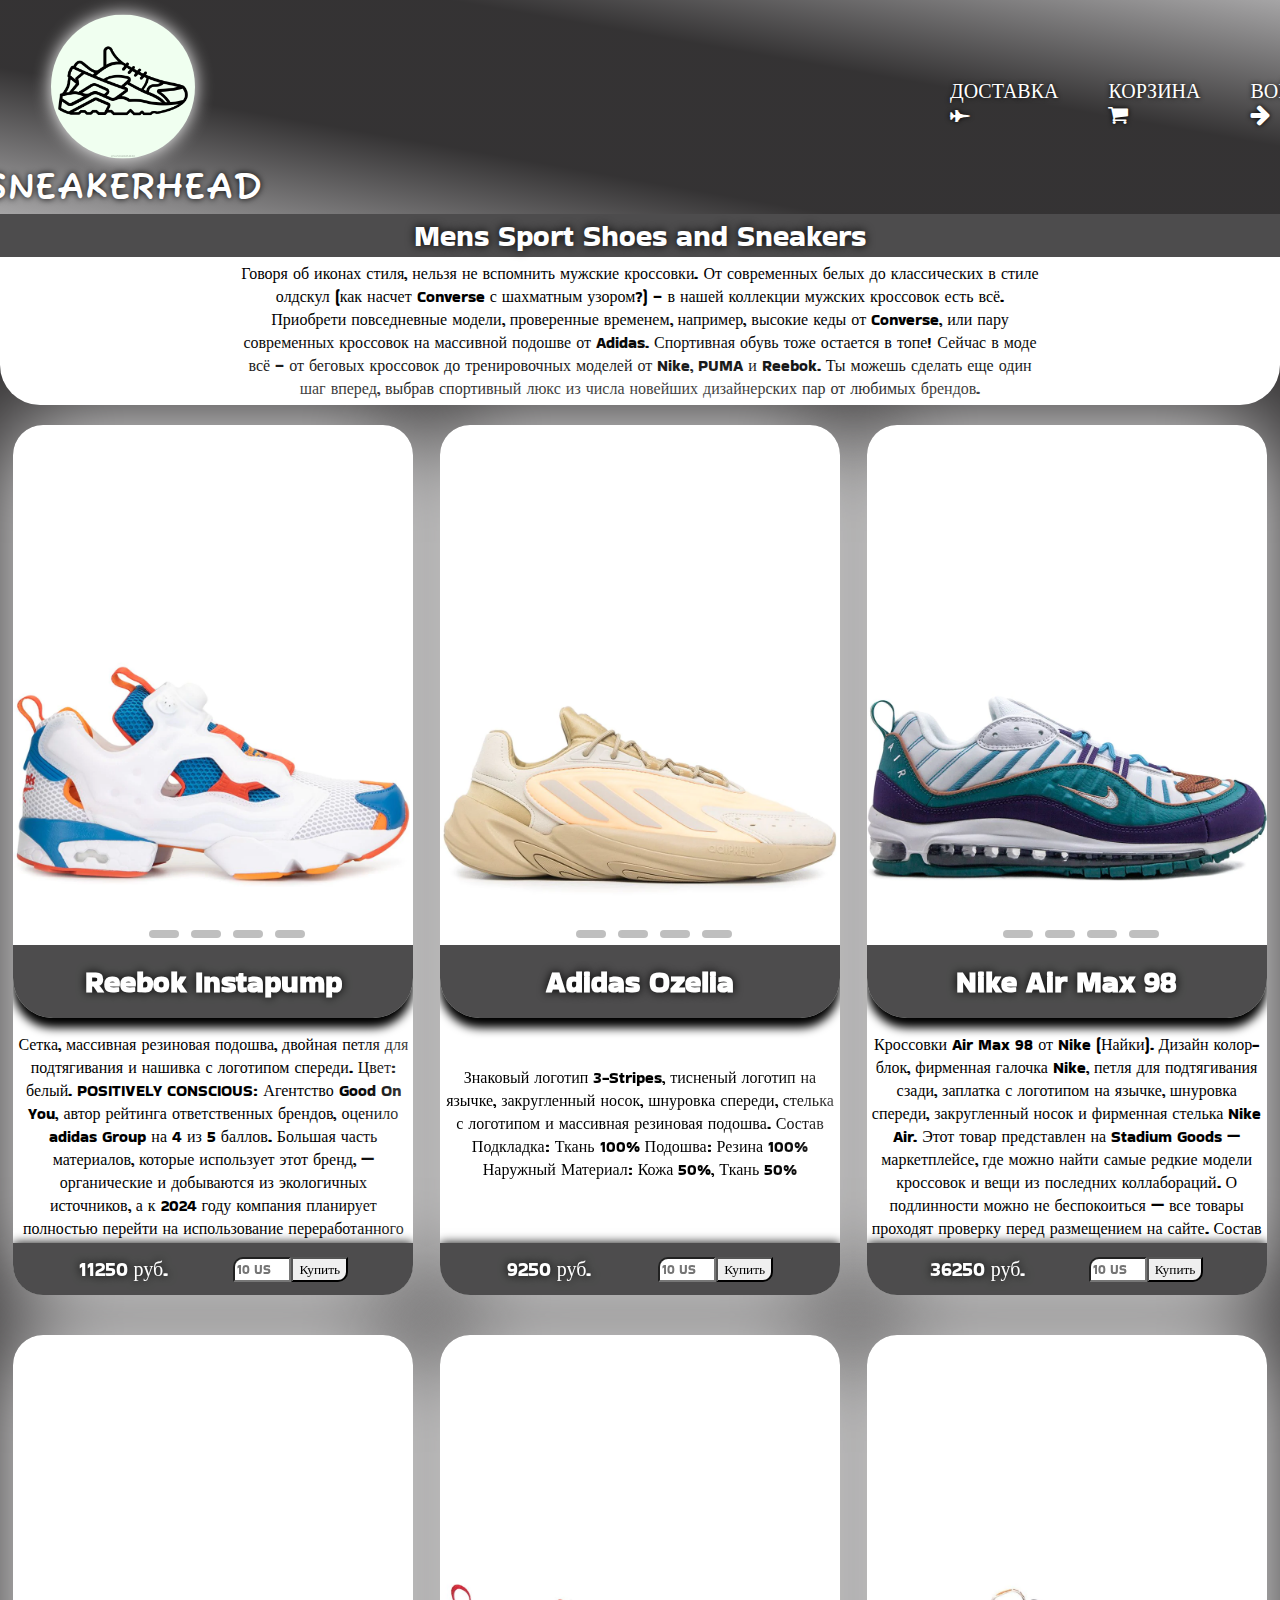
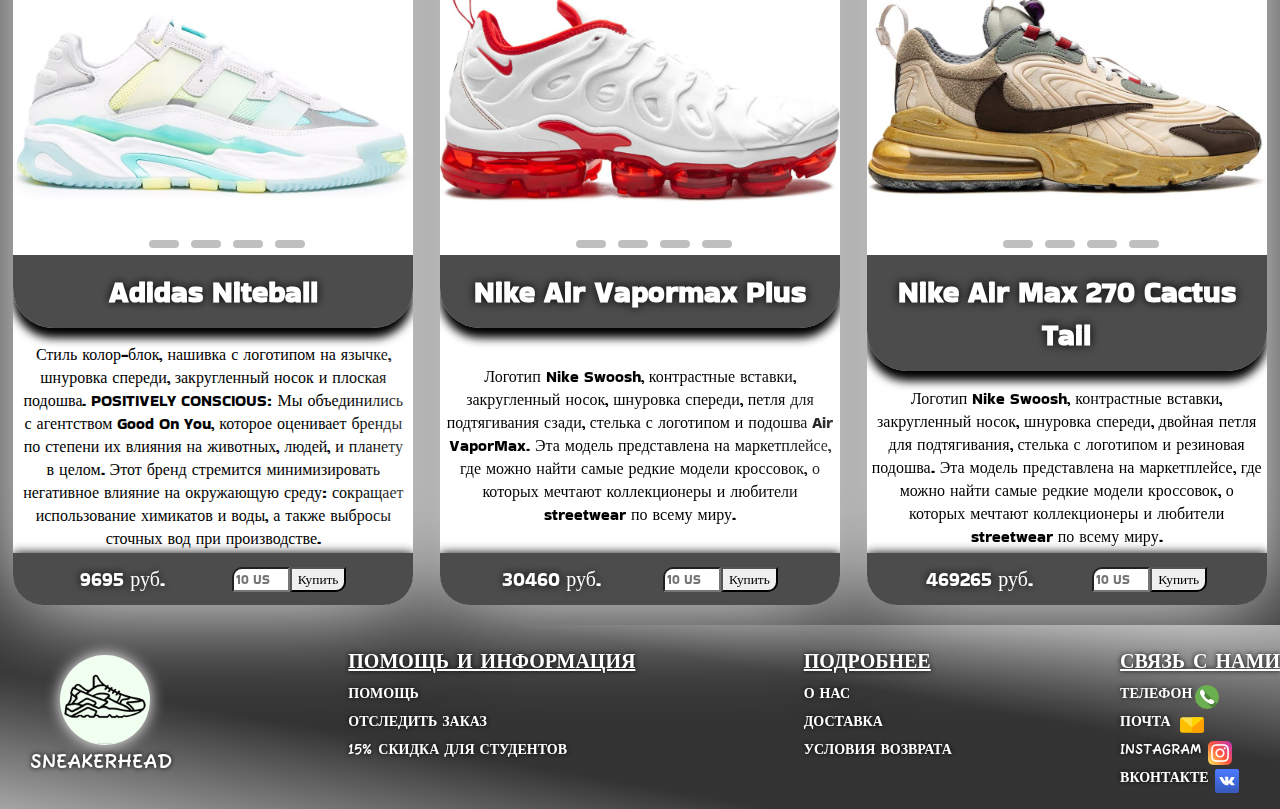
<file: index.html>
<!DOCTYPE html>
 <html lang="ru">
  <head>
   <meta charset="utf-8">
   <title>Online Store</title>
   
   <link rel="apple-touch-icon" sizes="180x180" href="/apple-touch-icon.png">
   <link rel="icon" type="image/png" sizes="32x32" href="/favicon-32x32.png">
   <link rel="icon" type="image/png" sizes="16x16" href="/favicon-16x16.png">
   <link rel="manifest" href="/site.webmanifest">


  <link rel="preconnect" href="https://fonts.googleapis.com">
  <link rel="preconnect" href="https://fonts.gstatic.com" crossorigin>
  <link href="https://fonts.googleapis.com/css2?family=Bakbak+One&display=swap" rel="stylesheet">

   <link rel="preconnect" href="https://fonts.googleapis.com">
   <link rel="preconnect" href="https://fonts.gstatic.com" crossorigin>
   <link href="https://fonts.googleapis.com/css2?family=Fuzzy+Bubbles:wght@400;700&display=swap" rel="stylesheet">
   <link href="style.css" rel="stylesheet">
   <link href="css/Glyphter.css" rel="stylesheet">
  </head>
  <body>
    <header class="header">
      <div class="container">
        <div class="header_inner">
          <div class="logotype">
            <img class="logo" src="img/logo.png" height="120px" width="120px" alt="Логотип Online Store">
            <h1>SneakerheaD</h1>
          </div>
          
          <ul class="header_menu">
            <li><a href="#" target="_blank">Доставка <span class="glyphter">C</span></a></li>
            <li><a href="cart.html">Корзина <span class="glyphter">B</span></a></li>
            <li><a href="#">Войти <span class="glyphter">A</span></a></li>
          </ul>
        </div>
      </div>
    </header>

    <main class="main">
      <div class="container">
        <div class="store_discription">
          <div class="middle">
            <h2>Mens Sport Shoes and Sneakers</h2>
            <p class="main_title">Mens Sport Shoes and Sneakers</p>
            <p class="store_discription_text">
              Говоря об иконах стиля, нельзя не вспомнить мужские кроссовки. От современных белых до классических в стиле олдскул (как насчет Converse с шахматным узором?) – в нашей коллекции мужских кроссовок есть всё. Приобрети повседневные модели, проверенные временем, например, высокие кеды от Converse, или пару современных кроссовок на массивной подошве от Adidas. Спортивная обувь тоже остается в топе! Сейчас в моде всё – от беговых кроссовок до тренировочных моделей от Nike, PUMA и Reebok. Ты можешь сделать еще один шаг вперед, выбрав спортивный люкс из числа новейших дизайнерских пар от любимых брендов.</p>
          </div>
          
        </div>
        
        <div class="items_list" id="items">

        </div>
      </div>
    </main>

    <footer class="footer">
      <div class="container">
        <div class="footer_inner">
          <div class="logotype">
            <img class="logo" src="img/logo.png" height="90px" width="90px" alt="Логотип Online Store">
            <p class="store_name">sneakerhead</p>
          </div>
          
          <ul class="footer_help"><span class="footer_ul">Помощь и информация</span>
            <li><a href="#">Помощь</a></li>
            <li><a href="#">Отследить заказ</a></li>
            <li><a href="#">15% скидка для студентов</a></li>
          </ul>
          <ul class="footer_menu"><span class="footer_ul">Подробнее</span>
            <li><a href="#">О нас</a></li>
            <li><a href="#">Доставка</a></li>
            <li><a href="#">Условия возврата</a></li>
          </ul>
          <ul class="footer_copyright"><span class="footer_ul">Связь с нами</span>
            <li><a href="tel:+79876543210" class="call">Телефон</a></li>
            <li><a href="mailto:papilelele@gmail.com" class="mail">Почта</a></li>
            <li><a href="https://www.instagram.com/sneakerheadrussia/" class="instagram" target="_blank">Instagram</a></li>
            <li><a href="https://vk.com/sneaker_head" class="vkontakte" target="_blank">Вконтакте</a></li>
          </ul>
        </div>
      </div>
    </footer>


    <script src="https://ajax.googleapis.com/ajax/libs/jquery/3.6.0/jquery.min.js"></script>
    <script type="text/javascript" src="script.js">
    </script>
  </body>
</html>
</file>
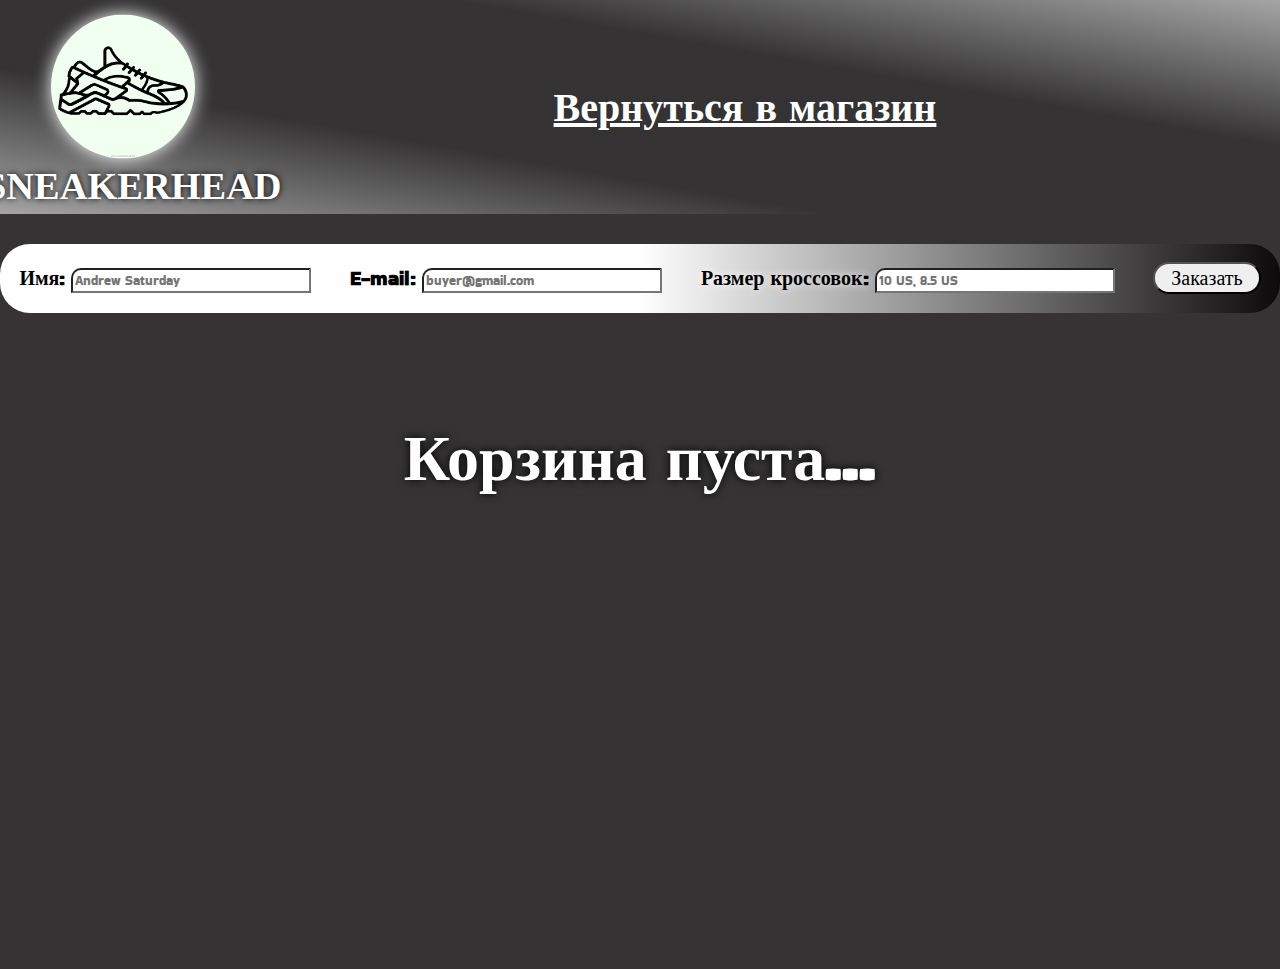
<file: cart.html>
<!DOCTYPE html>
 <html lang="ru">
  <head>
   <meta charset="UTF-8">
   <title>Корзина</title>

   <link rel="preconnect" href="https://fonts.googleapis.com">
  <link rel="preconnect" href="https://fonts.gstatic.com" crossorigin>
  <link href="https://fonts.googleapis.com/css2?family=Bakbak+One&display=swap" rel="stylesheet">

   <link rel="stylesheet" href="style.css">
  </head>
  <body>
    <header class="header">
        <div class="container">
          <div class="header_inner">
            <div class="logotype">
              <img class="logo" src="img/logo.png" height="120px" width="120px" alt="Логотип Online Store">
              <h1>SneakerheaD</h1>
            </div>
            <div class="back_to_shop">
                <a href="index.html">Вернуться в магазин</a>
            </div>
            
          </div>
        </div>
      </header>

      <div class="cart">
        <div class="container">
          <div class="cart_inner" id="my-cart">
           
           
          
            </div>
            <div class="offer_form">
            <p>Имя: <input type="text" id="buyer_name" placeholder="Andrew Saturday" required></p>
            <p>E-mail: <input type="text" id="buyer_email" placeholder="buyer@gmail.com" required></p>
            <p>Размер кроссовок: <input type="text" id="buyer_size" placeholder="10 US, 8.5 US" required></p>
            <p> <button type="submit" class="send_mail" >Заказать</button> </p>
            </div>
          </div>
        </div>
        

        
   <script src="https://ajax.googleapis.com/ajax/libs/jquery/3.6.0/jquery.min.js"></script>
   <script src="cart.js"></script>
  </body>
 </html>
</file>
<file: style.css>
h1,h2,h3,h4,h5,h6, ul, li {
    padding: 0;
    margin: 0;
}
ul li {
    list-style: none;
}
body {
    margin: 0;
    padding: 0;
}

.container {
    position: relative;
    max-width: 1500px;
    width: 100%;
    margin: 0 auto;
    min-height: 180px;
}

.logo {
    margin: 30px 30px 60px 60px;
    background-color: honeydew;
    border-radius: 50%;
    box-shadow: 0 0 15px white;
}

h1 {
    font-size: 32px;
    font-family: 'Fuzzy Bubbles', cursive;
    font-weight: bold;
    text-transform: uppercase;
    color: white;
    text-shadow:0 0 5px black;
}

.header_inner {
    display: flex;
    position: relative;
    width: 100%;
}

.header_inner h1 {
    position: absolute;
    top: 155px;
    left: 5px;
}

.header_menu {
    display: flex;
    position: absolute;
    top: 80px;
    left: 900px;
    list-style: none;
    flex-direction: row;
}

.header_menu li {
    display: block;
    transition: all 0.5s ease;
}

.header_menu li:hover{
    text-decoration: underline;
    transform: translateY(6px);
}

.header_menu li {
    margin-left: 50px;
    color: white;
    text-transform: uppercase;
    font-size: 20px;
    font-family: 'Fuzzy Bubbles', cursive;
    text-shadow:0 0 5px black;
}

.header {
    background: linear-gradient(10deg, #A6A5A6, rgba(2,0,1,0.8),rgba(2,0,1,0.8), #A6A5A6);
}

.footer {
    background: linear-gradient(10deg, #A6A5A6, rgba(2,0,1,0.8),rgba(2,0,1,0.8), #A6A5A6);
}

a {
    text-decoration: none;
    color: white;
}

.footer_inner {
    display: flex;
    position: relative;
    justify-content: space-between;
}

.footer_menu li,
.footer_copyright li,
.footer_help li{
    position: relative;
    list-style: none;
    color: white;
    text-transform: uppercase;
    font-size: 14px;
    font-weight: bold;
    font-family: 'Fuzzy Bubbles', cursive;
    text-shadow:0 0 5px black;
}

.footer_ul {
    color: white;
    text-transform: uppercase;
    font-size: 20px;
    font-weight: bold;
    font-family: 'Fuzzy Bubbles', cursive;
    text-shadow:0 0 5px black;
    text-decoration: underline;
}

.footer_help li,
.footer_menu li,
.footer_copyright li {
    display: block;
    transition: all 0.5s ease;
}

.footer_help li:hover,
.footer_menu li:hover,
.footer_copyright li:hover{
    
    transform: translateX(6px);
}

.store_name {
    position: absolute;
    top: 105px;
    left: 30px;
    color: white;
    text-transform: uppercase;
    font-size: 20px;
    font-weight: bold;
    font-family: 'Fuzzy Bubbles', cursive;
    text-shadow:0 0 5px black;
}

.mail::after {
    content: url('/img/email.png');
    position: absolute;
    left: 60px;
}

.call::after {
    content: url('/img/call.png');
    position: absolute;

    left: 75px;
}

.instagram::after {
    content: url('/img/instagram.png');
    position: absolute;
    left: 88px;
}

.vkontakte::after {
    content: url('/img/vk.png');
    position: absolute;
    left: 95px;
}

.footer_inner ul {
    margin-top: 25px;
}

.footer_inner ul  li{
    margin: 10px 0;
}

.footer_additional_info {
    display: flex;
    margin: 0 -207px;
    padding: 0 207px;
    justify-content: space-between;
    background-color:beige;
}
.list_additional_info {
    display: flex;
    list-style: none;
    position: relative;
}
.list_additional_info li {
    margin: auto 10px;
}

.list_additional_info li a,
.footer_additional_info p {
    font-size: 14px;
    font-family: Arial, Helvetica, sans-serif;
    color: black;
}

.footer_additional_info p {
    margin: 8px 0;
}

.list_additional_info li a:hover{
    color: #4169E1;
}

.slider {
    width: 400px;
    height: 520px;
    overflow: hidden;
    /*border: 1px solid green;*/
    
}

.glyphter {
    font-family: 'Glyphter';
}

/*.middle {
    position: absolute;
    top: 50%;
    left: 50%;
    transform: translate(-50%, -50%);

}*/

.slider_nav {
    position: absolute;
    bottom: 1px;
    left: 130px;
    
    
    display: flex;
}

.bar {
    height: 8px;
    width: 30px;
    cursor: pointer;
    margin: 6px;
    background-color: #808080;
    opacity: 0.5;
    border-radius: 10px;
    transition: all 0.4s ease;
}

.bar:hover {
    opacity: 0.9s;
    transform: scale(1.1);
}
.bar:active {
    background-color: black;
}

input[name="r"] {
    position: absolute;
    visibility: hidden;
}
.size {
    width: 50px;
}

.item_buttons {
    margin: auto 0;
}

.slides {
    width: 400%;
    height: 100%;
    display: flex;
    position: relative;

}

.slide {
    width: 25%;
    transition: all 0.6s ease;
}

.slide img {
    width: 100%;
    height: 100%;

}

#r1:checked ~ .switch {
    margin-left: 0;
}

#r2:checked ~ .switch {
    margin-left: -25%;
}

#r3:checked ~ .switch {
    margin-left: -50%;
}

#r4:checked ~ .switch {
    margin-left: -75%;
}

#r5:checked ~ .switch1 {
    margin-left: 0;
}

#r6:checked ~ .switch1 {
    margin-left: -25%;
}

#r7:checked ~ .switch1 {
    margin-left: -50%;
}

#r8:checked ~ .switch1 {
    margin-left: -75%;
}

#r9:checked ~ .switch2 {
    margin-left: 0;
}

#r10:checked ~ .switch2 {
    margin-left: -25%;
}

#r11:checked ~ .switch2 {
    margin-left: -50%;
}

#r12:checked ~ .switch2 {
    margin-left: -75%;
}

#r13:checked ~ .switch3 {
    margin-left: 0;
}

#r14:checked ~ .switch3 {
    margin-left: -25%;
}

#r15:checked ~ .switch3 {
    margin-left: -50%;
}

#r16:checked ~ .switch3 {
    margin-left: -75%;
}

#r17:checked ~ .switch4 {
    margin-left: 0;
}

#r18:checked ~ .switch4 {
    margin-left: -25%;
}

#r19:checked ~ .switch4 {
    margin-left: -50%;
}

#r20:checked ~ .switch4 {
    margin-left: -75%;
}

#r21:checked ~ .switch5 {
    margin-left: 0;
}

#r22:checked ~ .switch5 {
    margin-left: -25%;
}

#r23:checked ~ .switch5 {
    margin-left: -50%;
}

#r24:checked ~ .switch5 {
    margin-left: -75%;
}


.item {
    width: 400px;
    height: 870px;
    box-shadow: 0px 0px 100px white;
    /*border: 2px solid red;*/
    margin: 20px 0;
    font-family: 'Bakbak One', cursive;
    border-radius: 30px;
    overflow: hidden;
}

.button_add_to_cart,
input[type="text"] {
    font-family: 'Bakbak One', cursive;
}

input[type="text"] {
    border-radius: 10px 0 0 0;
}

.button_add_to_cart {
    border-radius: 0 0 10px 0;
}

.item_description {
    width: 390px;
    min-height: 140px;
    overflow: auto;
    /*border: 1px solid yellowgreen;*/
    margin: auto;
    vertical-align: middle;
    padding: 15px 0 5px 0;
    background-color: white;
}

.item_price {
    color: white;
    font-size: 20px;
    margin: 12px 0;
    text-shadow: black 0 0 10px;
}


.item_about_top {
    text-align: center;
    /*border: 1px solid blue;*/
}

.item_about_bottom {
    display: flex;
    justify-content: space-evenly;
    background-color: rgba(2,0,1,0.7);
    z-index: 100;
    box-shadow: 0 0px 10px black;
    /*border: 1px solid pink;*/
}

.items_list {
    display: flex;
    justify-content: space-around;
    flex-wrap: wrap;
}

.item_about {
    height: 350px;
    display: flex;
    flex-direction: column;
    justify-content: space-evenly;
    text-align: center;
    background-color: white;
}


h2 {
    display: none;
    color: white;
    font-size: 30px;
    text-shadow: 0 0 10px black;
    font-family: 'Bakbak One', cursive;
    margin: auto;
    padding: auto;
    /*border: 1px solid red;*/

}

.main_title {
    background-color: rgba(2,0,1,0.7);
    color: white;
    font-size: 30px;
    text-shadow: 0 0 10px black;
    font-family: 'Bakbak One', cursive;
    /*border: 1px solid red;*/
    text-align: center;
    margin: 0;
}

h3 {
    padding: 15px 10px;
    color: white;
    font-size: 30px;
    text-shadow: 0 0 10px black;
    border-radius: 0 0 40px 40px;

    /*border: 1px solid purple;*/

    background-color: rgba(2,0,1,0.7);
    box-shadow: 0px 10px 10px black;
    z-index: 10;
}

.filtres {
    border: 2px solid orange;
}

/*.filtres > ul > li {
    float: left;
}

/*.filtres ul::after {
    content: "";
    display: block;
    clear: both;
}*/


.store_discription {
    /*border: 1px solid green;*/
    font-family: 'Bakbak One', cursive;
    border-radius: 0 0 40px 40px;
    background-color: white;

}

.store_discription_text {
    width: 800px;
    text-align: center;
    /*border: 1px solid pink;*/
    margin: auto;
    padding: 5px;
}

.filtres ul ul {
    display: none;
}

.filtres ul li:hover ul{
    display: block;
}

.filtres_list {
    min-height: 40px;
    border: 1px solid black;
    display: flex;
    justify-content: space-evenly;
}

main {
    background-color: rgba(2,0,1,0.8);
}

::-webkit-scrollbar {
    width: 6px;
}
  
::-webkit-scrollbar-track {
    -webkit-box-shadow: 5px 5px 5px -5px rgba(34, 60, 80, 0.2) inset;
    background-color: white;
    border-radius: 10px;
}
  
::-webkit-scrollbar-thumb {
    border-radius: 10px;
    background: linear-gradient(180deg, #A6A5A6, rgba(2,0,1,0.8));
}



.logotype {
    display: block;
    transition: all 0.5s ease;
}

.logotype:hover {
    transform: scale(1.2);
}

.back_to_shop a {
    font-family: 'Bakbak One', cursive;
    font-size: 40px;
    text-decoration: underline;
    font-weight: bold;
}
.back_to_shop {
    margin: auto;
}

.cart_is_empty {
    font-size: 64px;
    font-weight: bold;
    font-family: 'Bakbak One', cursive;
    color: white;
    text-shadow: black 0 0 10px;
    position: absolute;
    top: 50%;
    left: 50%;
    transform: translate(-50%, 50%);
}

.cart {
    background-color: rgba(2,0,1,0.8);
    min-height: 755px;
    position: relative;
}

.cart_inner {
    padding: 15px 0;
}

.cart_item {
    margin: 10px 0;
    display: flex;
    padding: 15px 0;
    border-radius: 30px;
    box-shadow: 0px 0px 100px white;
    background: linear-gradient(90deg, white,white,rgba(2,0,1,0.8));
    font-family: 'Bakbak One', cursive;
    font-size: 30px;
    font-weight: bold;
}

.cart_item * {
    margin: auto 0;
}

.delete {
    margin-left: 50px;
    margin-right: 80px;
    border-radius: 50%;
    font-size: 16px;
}

.cart_item_image {
    width: 300px;
    height: 130px;
    overflow: hidden;
    margin: auto 0;
}

.cart_item_image img {
    position: relative;
    bottom: 115px;
}
.cart_item_name {
    margin-left: 70px;
    margin-right: 200px;
}

.cart_item_amount {
    margin-left: 10px;
    margin-right: 10px;
    font-size: 42px;
}

.plus {
    margin-right: 90px;
}

.total_item_cost {
    text-shadow: white 0 0 10px;
    box-shadow: 0 0 10px white;
    border-radius: 30px;
    background-color:rgba(255, 255, 255, 0.4);
    padding-right: 5px;
    padding-left: 5px;
}

.offer_form {
    display: flex;
    justify-content: space-around;
    font-weight: bold;
    font-family: 'Bakbak One', cursive;
    color: black;
    text-shadow: white 0 0 10px;
    font-size: 20px;
    border-radius: 30px;
    background: linear-gradient(90deg, white,white,rgba(2,0,1,0.8));
}

.send_mail {
    font-size: 20px;
    font-family: 'Bakbak One', cursive;
    border-radius: 30px;
    padding: 6px;
    margin: -15px auto;
    padding: 0 16px;
}

.button_add_to_cart:active {
    background-color: orange;
}
</file>
<file: css/Glyphter.css>
/* Generated by Glyphter (http://www.glyphter.com) on  Mon Dec 13 2021*/
@font-face {
    font-family: 'Glyphter';
    src: url('../fonts/Glyphter.eot');
    src: url('../fonts/Glyphter.eot?#iefix') format('embedded-opentype'),
         url('../fonts/Glyphter.woff') format('woff'),
         url('../fonts/Glyphter.ttf') format('truetype'),
         url('../fonts/Glyphter.svg#Glyphter') format('svg');
    font-weight: normal;
    font-style: normal;
}
[class*='icon-']:before{
	display: inline-block;
   font-family: 'Glyphter';
   font-style: normal;
   font-weight: normal;
   line-height: 1;
   -webkit-font-smoothing: antialiased;
   -moz-osx-font-smoothing: grayscale
}
</file>
